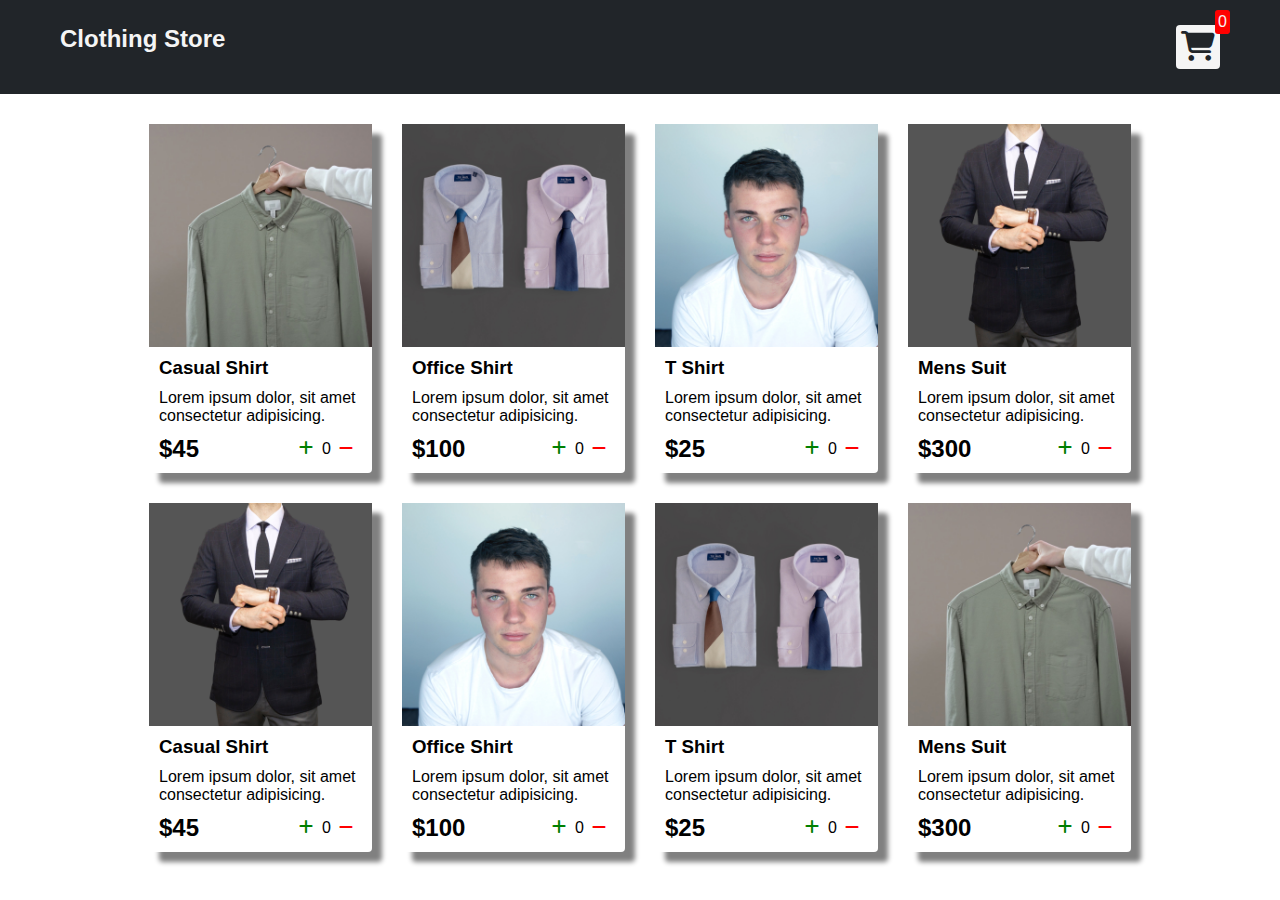
<file: index.html>
<!DOCTYPE html>
<html lang="en">
  <head>
    <meta charset="UTF-8" />
    <meta name="viewport" content="width=device-width, initial-scale=1.0" />
    <title>Shopping Cart</title>
    <link rel="stylesheet" href="./Assets/Vendors/fontawesome/css/all.css" />
    <link rel="stylesheet" href="style.css" />
  </head>
  <body>
    <nav class="navbar">
      <h2>Clothing Store</h2>
      <div class="cart">
        <i class="fas fa-shopping-cart"></i>
        <p class="cart-amount" id="cart-amount">0</p>
      </div>
    </nav>
    <main>
      <!-- Product List -->
      <section class="shop" id="shop"></section>
    </main>
    <script src="./main.js"></script>
  </body>
</html>
</file>
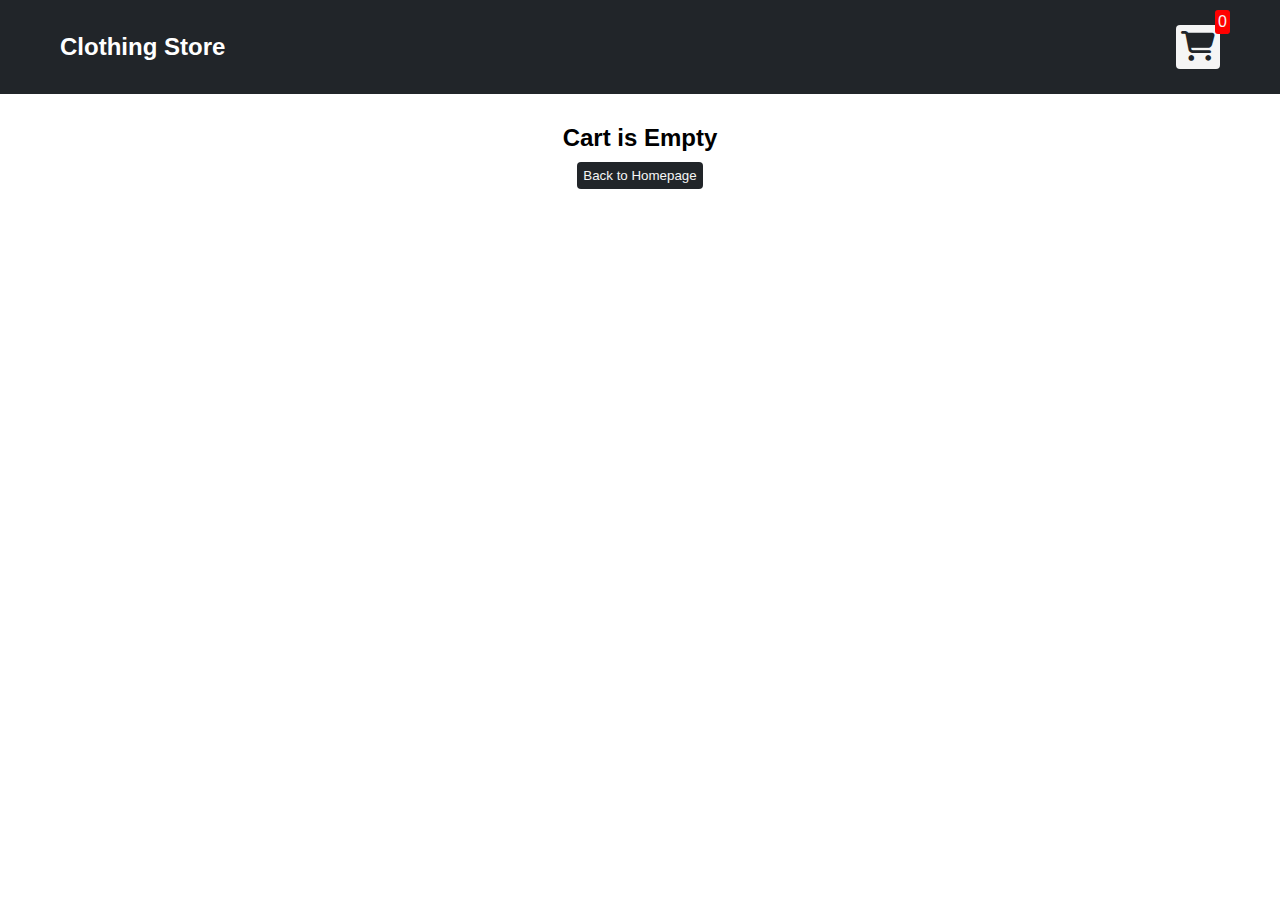
<file: cart.html>
<!DOCTYPE html>
<html lang="en">
  <head>
    <meta charset="UTF-8" />
    <meta name="viewport" content="width=device-width, initial-scale=1.0" />
    <title>Shopping Cart</title>
    <link rel="stylesheet" href="./Assets/Vendors/fontawesome/css/all.css" />
    <link rel="stylesheet" href="./src/style.css" />
  </head>
  <body>
    <nav class="navbar">
      <a href="./index.html">
        <h2>Clothing Store</h2>
      </a>
      <a href="./cart.html">
        <div class="cart">
          <i class="fas fa-shopping-cart"></i>
          <p class="cart-amount" id="cart-amount">0</p>
        </div>
      </a>
    </nav>
    <main>
      <section id="label" class="text-center"></section>
      <div class="shopping-cart" id="shopping-cart"></div>
    </main>
    <script src="./src/Data.js"></script>
    <script src="./src/cart.js"></script>
  </body>
</html>
</file>
<file: style.css>
* {
  margin: 0;
  padding: 0;
  box-sizing: border-box;
}

body {
  font-family: sans-serif;
}

i {
  cursor: pointer;
}

img {
  display: block;
  height: auto;
  max-width: 100%;
}
.navbar {
  background-color: #212529;
  color: whitesmoke;
  padding: 25px 60px;
  display: flex;
  justify-content: space-between;
  margin-bottom: 30px;
}

.cart {
  position: relative;
  background-color: whitesmoke;
  padding: 5px;
  font-size: 30px;
  color: #212529;
  border-radius: 4px;
}

.cart-amount {
  position: absolute;
  top: -15px;
  right: -10px;
  font-size: 16px;
  padding: 3px;
  border-radius: 3px;
  color: whitesmoke;
  background-color: red;
}

.shop {
  display: grid;
  grid-template-columns: repeat(4, 223px);
  gap: 30px;
  justify-content: center;
}

.item {
  box-shadow: 10px 10px 5px grey;
  border-radius: 4px;
}

.details {
  display: flex;
  flex-direction: column;
  padding: 10px;
  gap: 10px;
}

.price-quantity {
  display: flex;
  justify-content: space-between;
  align-items: center;
}

.buttons {
  display: flex;
  gap: 8px;
}

.fa-plus {
  color: green;
}

.fa-minus {
  color: red;
}

@media (max-width: 1000px) {
  .shop {
    grid-template-columns: repeat(2, 223px);
  }
}

@media (max-width: 500px) {
  .shop {
    grid-template-columns: repeat(1, 223px);
  }
}
</file>
<file: src/style.css>
* {
  margin: 0;
  padding: 0;
  box-sizing: border-box;
}

body {
  font-family: sans-serif;
}

i {
  cursor: pointer;
}

a {
  text-decoration: none;
  color: white;
}

img {
  display: block;
  height: auto;
  max-width: 100%;
}
.navbar {
  background-color: #212529;
  color: whitesmoke;
  padding: 25px 60px;
  display: flex;
  align-items: center;
  justify-content: space-between;
  margin-bottom: 30px;
}

.cart {
  position: relative;
  background-color: whitesmoke;
  padding: 5px;
  font-size: 30px;
  color: #212529;
  border-radius: 4px;
}

.cart-amount {
  position: absolute;
  top: -15px;
  right: -10px;
  font-size: 16px;
  padding: 3px;
  border-radius: 3px;
  color: whitesmoke;
  background-color: red;
}

.shop {
  display: grid;
  grid-template-columns: repeat(4, 223px);
  gap: 30px;
  justify-content: center;
}

.item {
  box-shadow: 10px 10px 5px grey;
  border-radius: 4px;
}

.details {
  display: flex;
  flex-direction: column;
  padding: 10px;
  gap: 10px;
}

.price-quantity {
  display: flex;
  justify-content: space-between;
  align-items: center;
}

.buttons {
  display: flex;
  gap: 8px;
}

.fa-plus {
  color: green;
}

.fa-minus {
  color: red;
}

@media (max-width: 1000px) {
  .shop {
    grid-template-columns: repeat(2, 223px);
  }
}

@media (max-width: 500px) {
  .shop {
    grid-template-columns: repeat(1, 223px);
  }
}

/*
* ! Style rules for the shopping cart
*/

.text-center {
  text-align: center;
  margin-bottom: 20px;
}

.home_btn,
.remove_all,
.checkout {
  background-color: #212529;
  color: whitesmoke;
  border: none;
  border-radius: 4px;
  padding: 6px;
  cursor: pointer;
  margin-top: 10px;
}

.fa-times {
  color: red;
  font-weight: bold;
}

.shopping-cart {
  display: grid;
  grid-template-columns: repeat(1, 320px);
  justify-content: center;
  gap: 15px;
}

.cart-item {
  box-shadow: 10px 10px 5px grey;
  border-radius: 4px;
  display: flex;
}

.title-price-x {
  display: flex;
  justify-content: space-between;
  align-items: center;
  width: 195px;
}

.title-price-x h4 {
  display: flex;
  align-items: center;
  gap: 10px;
}

.card-item-price {
  background-color: #212529;
  color: whitesmoke;
  padding: 3px 6px;
  border-radius: 4px;
}

.checkout {
  background-color: green;
}
.remove_all {
  background-color: red;
}
</file>
